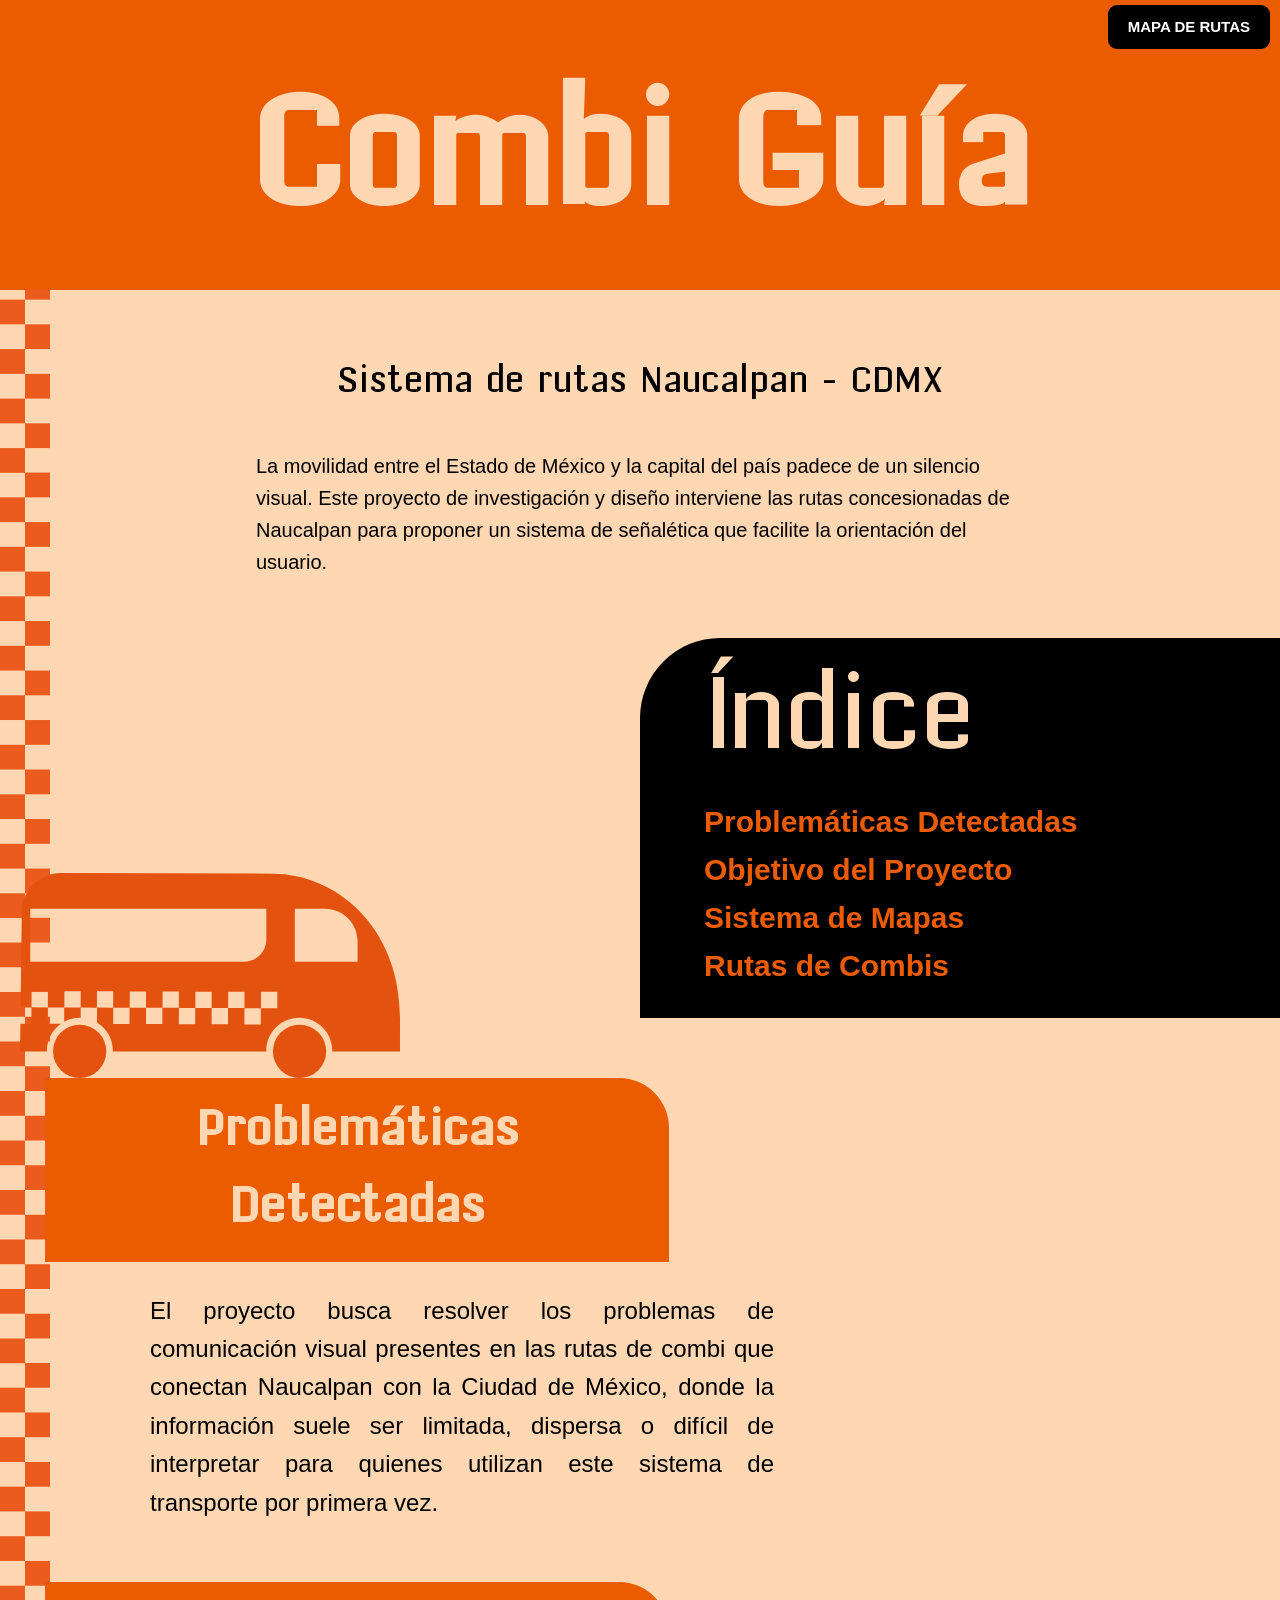
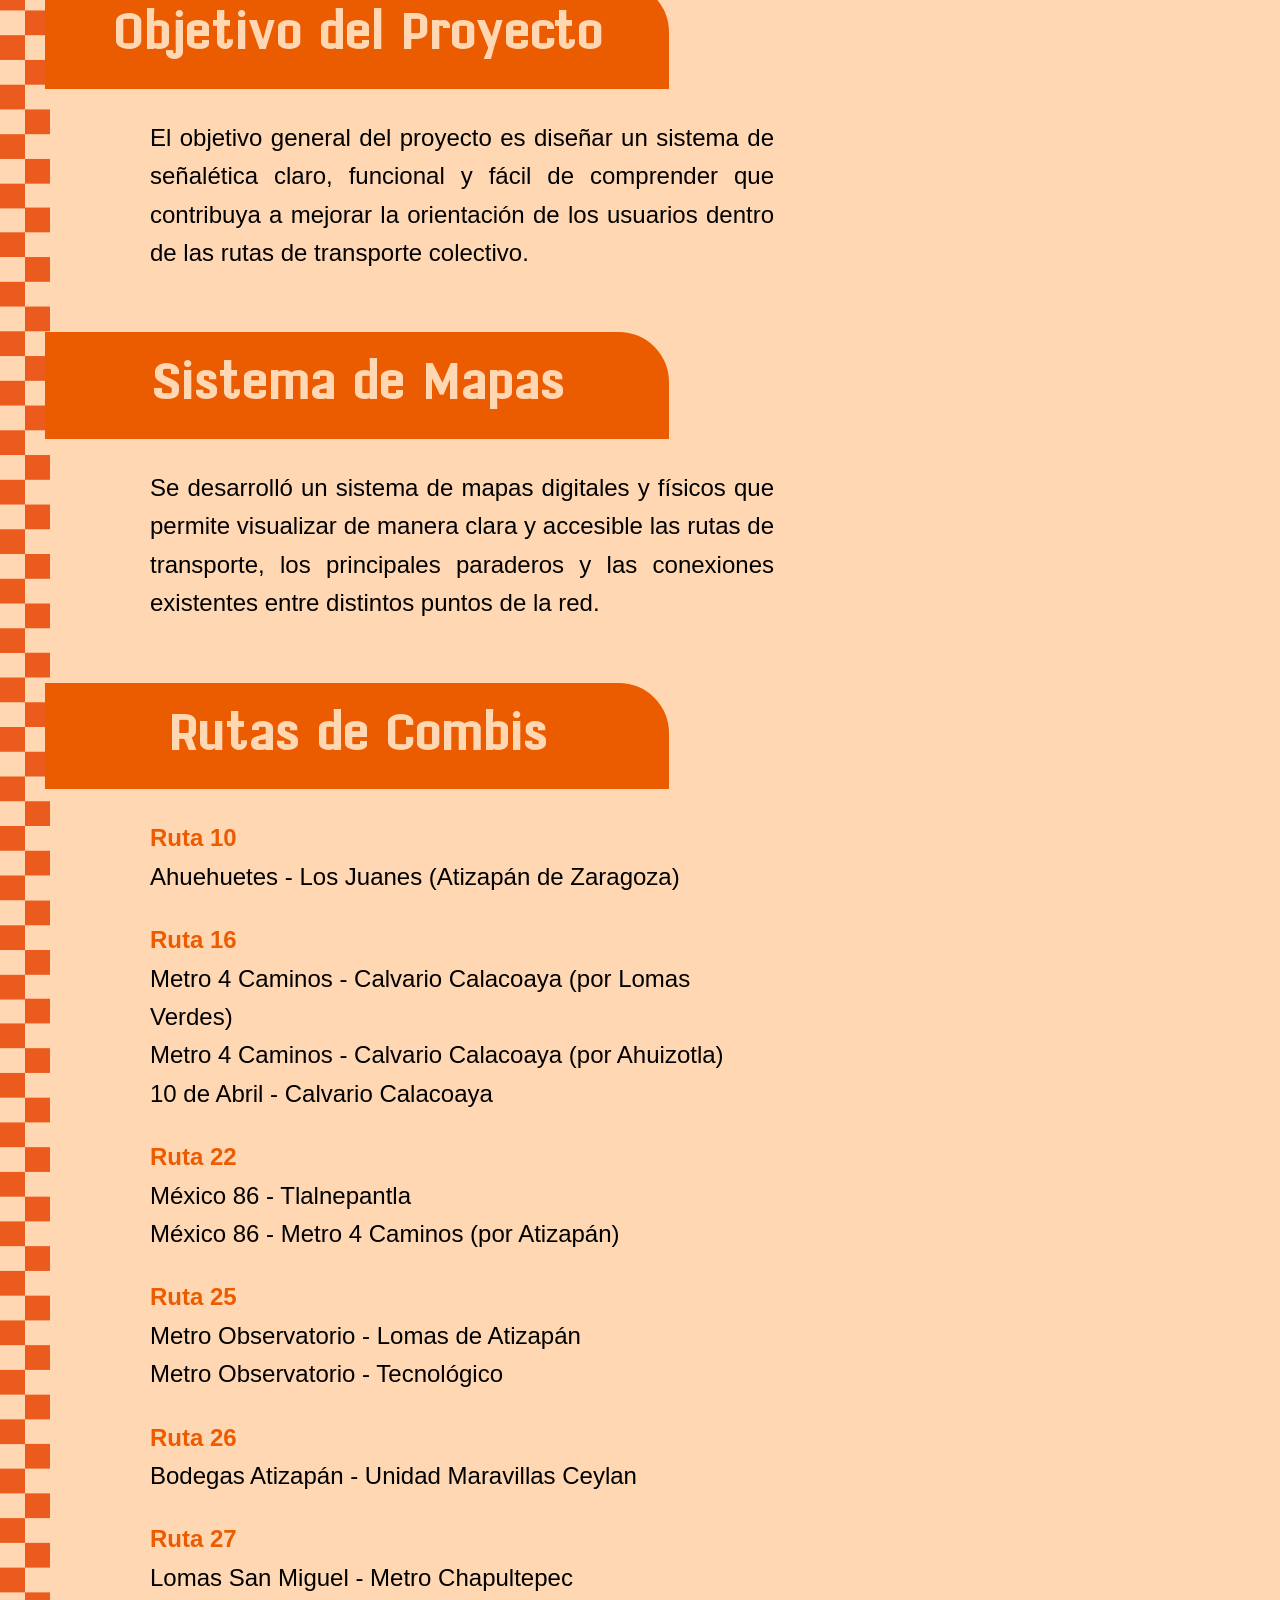
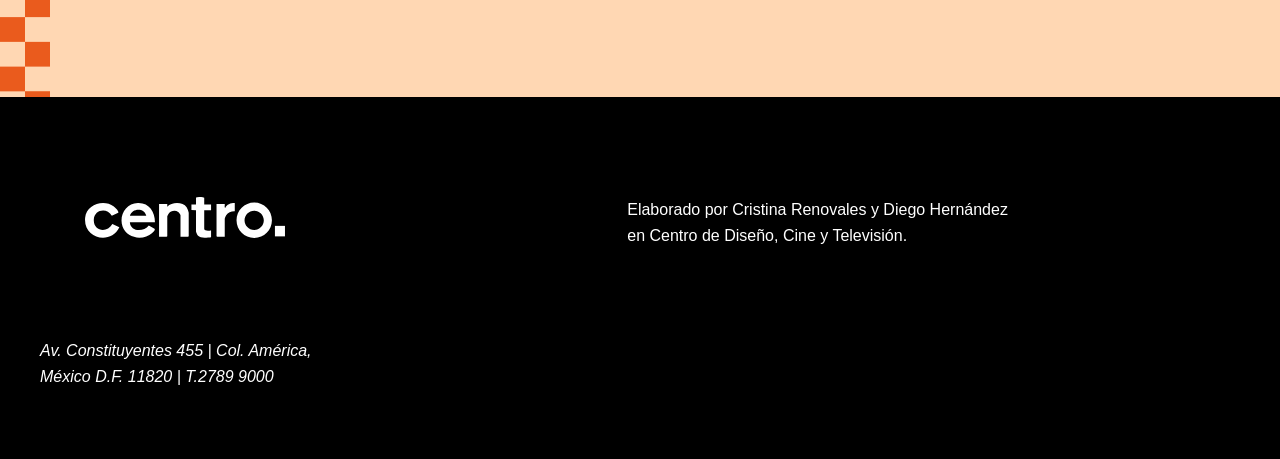
<file: docs/index.html>
<!DOCTYPE html>
<html lang="es">

<head>
    <meta charset="UTF-8">
    <meta name="viewport" content="width=device-width, initial-scale=1.0">

    <title>Combi Guía | Documentación del Proyecto</title>

    <meta name="description"
        content="Documentación del proyecto de movilidad enfocado en las rutas de combis que conectan Naucalpan con estaciones del Metro de la Ciudad de México.">

    <link rel="preconnect" href="https://fonts.googleapis.com">
    <link rel="preconnect" href="https://fonts.gstatic.com" crossorigin>

    <link href="https://fonts.googleapis.com/css2?family=Sansita:wght@400;700;800&display=swap"
        rel="stylesheet">

    <link rel="stylesheet" href="../css/docs.css">

    <link rel="icon" type="image/png" href="../img/favicon1/favicon-96x96.png" sizes="96x96" />
<link rel="icon" type="image/svg+xml" href="../img/favicon1/favicon.svg" />
<link rel="shortcut icon" href="../img/favicon1/favicon.ico" />
<link rel="apple-touch-icon" sizes="180x180" href="../img/favicon1/apple-touch-icon.png" />
<link rel="manifest" href="../img/favicon1/site.webmanifest" />
</head>

<body>

    <header>

        <h1>Combi Guía</h1>

        <nav>
            <a href="../index.html" class="primary-btn">
                MAPA DE RUTAS
            </a>
        </nav>
    </header>

    <section class="intro">

        <h2>Sistema de rutas Naucalpan - CDMX</h2>

        <p>
            La movilidad entre el Estado de México y la capital del país padece de un silencio visual. Este proyecto
            de investigación y diseño interviene las rutas concesionadas de Naucalpan para proponer un sistema de
            señalética que facilite la orientación del usuario.
        </p>

    </section>

   <aside id="main-content">

    <img src="../img/Asset.svg"
         alt="logo combi guia"
         class="combi-logo">

    <h3>Índice</h3>

    <nav>
        <ul>
            <li><a href="#problematica">Problemáticas Detectadas</a></li>
            <li><a href="#objetivo">Objetivo del Proyecto</a></li>
            <li><a href="#sistema-mapas">Sistema de Mapas</a></li>
            <li><a href="#rutas-combis">Rutas de Combis</a></li>
        </ul>
    </nav>

</aside>

    <main>

        <section id="problematica">

            <h4>Problemáticas Detectadas</h4>

            <p>
                El proyecto busca resolver los problemas de comunicación visual presentes en las rutas de combi que
                conectan Naucalpan con la Ciudad de México, donde la información suele ser limitada, dispersa o difícil
                de interpretar para quienes utilizan este sistema de transporte por primera vez.
            </p>

        </section>

        <section id="objetivo">

            <h4>Objetivo del Proyecto</h4>

            <p>
                El objetivo general del proyecto es diseñar un sistema de señalética claro, funcional y fácil de
                comprender que contribuya a mejorar la orientación de los usuarios dentro de las rutas de transporte
                colectivo.
            </p>

        </section>

        <section id="sistema-mapas">

            <h4>Sistema de Mapas</h4>

            <p>
                Se desarrolló un sistema de mapas digitales y físicos que permite visualizar de manera clara y accesible
                las rutas de transporte, los principales paraderos y las conexiones existentes entre distintos puntos de
                la red.
            </p>

        </section>

        <section id="rutas-combis">

            <h4>Rutas de Combis</h4>

            <ul class="rutas">

                <li class="ruta-titulo">Ruta 10</li>
                <li>Ahuehuetes - Los Juanes (Atizapán de Zaragoza)</li>

                <li class="ruta-titulo">Ruta 16</li>
                <li>Metro 4 Caminos - Calvario Calacoaya (por Lomas Verdes)</li>
                <li>Metro 4 Caminos - Calvario Calacoaya (por Ahuizotla)</li>
                <li>10 de Abril - Calvario Calacoaya</li>

                <li class="ruta-titulo">Ruta 22</li>
                <li>México 86 - Tlalnepantla</li>
                <li>México 86 - Metro 4 Caminos (por Atizapán)</li>

                <li class="ruta-titulo">Ruta 25</li>
                <li>Metro Observatorio - Lomas de Atizapán</li>
                <li>Metro Observatorio - Tecnológico</li>

                <li class="ruta-titulo">Ruta 26</li>
                <li>Bodegas Atizapán - Unidad Maravillas Ceylan</li>

                <li class="ruta-titulo">Ruta 27</li>
                <li>Lomas San Miguel - Metro Chapultepec</li>

            </ul>

        </section>

    </main>

    <footer>
        <img src="../img/centro.svg" alt="Centro" width="200">
        <p>
            Elaborado por Cristina Renovales y Diego Hernández <br>en Centro de Diseño, Cine y Televisión.
        </p>

        <address>
            Av. Constituyentes 455 | Col. América, <br> México D.F. 11820 | T.2789 9000
        </address>

    </footer>


</body>

</html>
</file>
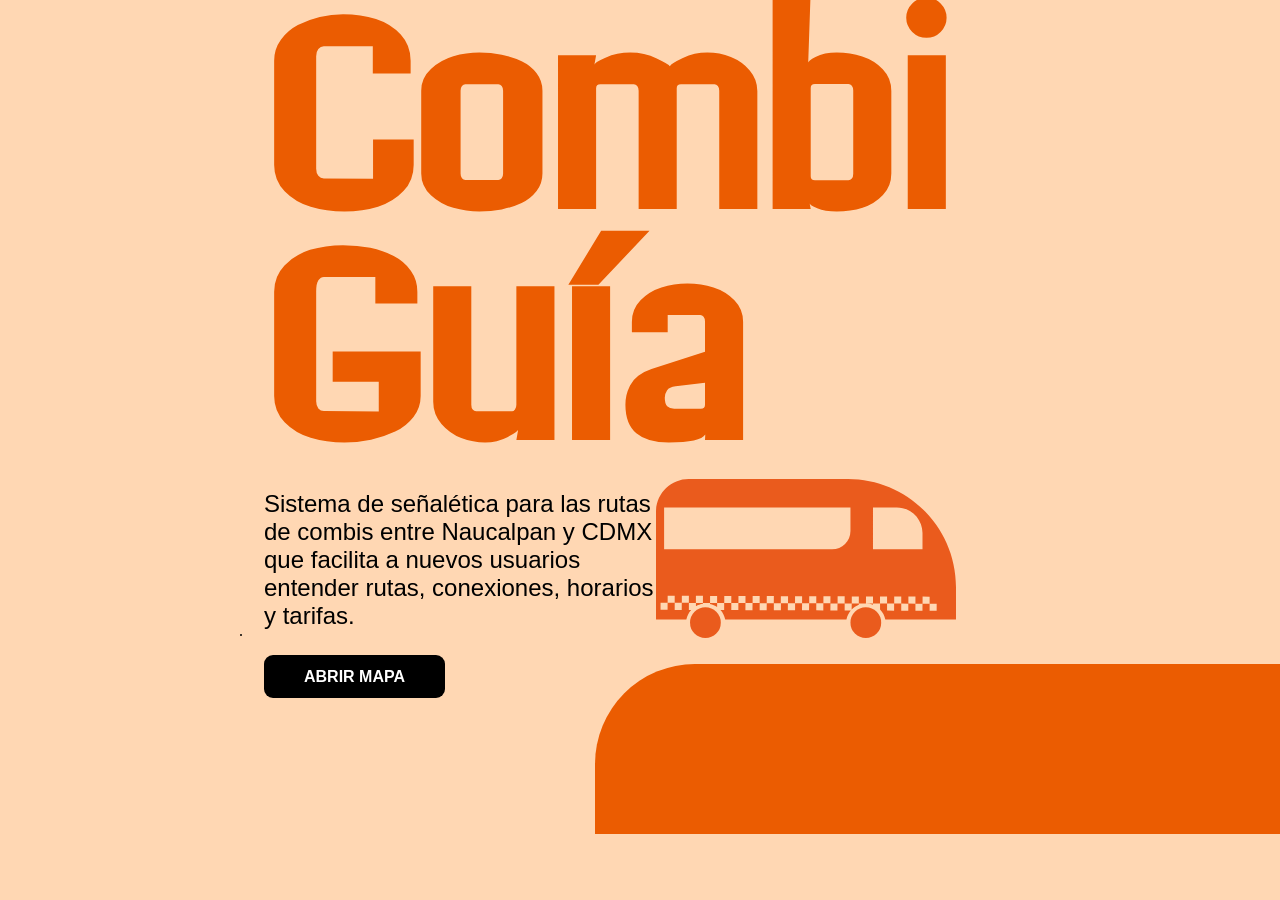
<file: Combi-Guía.html>
<!DOCTYPE html>
<html lang="en">
<head>
    <meta charset="UTF-8">
    <meta name="viewport" content="width=device-width, initial-scale=1.0">
    <title>Combi Guía</title>
    <link rel="preconnect" href="https://fonts.googleapis.com">
    <link rel="preconnect" href="https://fonts.gstatic.com" crossorigin>
    <link
        href="https://fonts.googleapis.com/css2?family=Sansita:ital,wght@0,400;0,700;0,800;0,900;1,400;1,700;1,800;1,900&display=swap"
        rel="stylesheet">
    <link rel="preconnect" href="https://fonts.googleapis.com">
    <link rel="preconnect" href="https://fonts.gstatic.com" crossorigin>
    <link href="https://fonts.googleapis.com/css2?family=Bungee&display=swap" rel="stylesheet">
    <link rel="stylesheet" href="./css/styles.css">

    <link rel="icon" type="image/png" href="./img/favicon1/favicon-96x96.png" sizes="96x96" />
<link rel="icon" type="image/svg+xml" href="./img/favicon1/favicon.svg" />
<link rel="shortcut icon" href="./img/favicon1/favicon.ico" />
<link rel="apple-touch-icon" sizes="180x180" href="./img/favicon1/apple-touch-icon.png" />
<link rel="manifest" href="./img/favicon1/site.webmanifest" />

</head>

<body class="hero-body">
    <section class="hero">
        <h1>Combi Guía</h1>
       <img src="./img/combi.svg" alt="logo combi guia" width="300">
        <div id="text-container">
            <p>Sistema de señalética para las rutas de combis entre Naucalpan y CDMX que facilita a nuevos usuarios entender rutas, conexiones, horarios y tarifas.</p>
             </div>
            <div>
            <nav>
                <li></li><a href="./docs/" class="primary-btn">ABRIR MAPA</a>
            </nav>
            </div>
       <div class="mi-rectangulo"></div>
    </section>
    <footer>
        
    </footer>
    <script>
        const portraitQuery = window.matchMedia('(orientation: portrait)');
        function setVideoSrc() {
            const video = document.getElementById('background-video');
            const isPortrait = portraitQuery.matches;
            video.src = isPortrait ? './video/portrate.mp4' : './video/landscape.mov';
            video.load();
        }
        portraitQuery.addEventListener('change', setVideoSrc);
        setVideoSrc(); // initial
    </script>
</body>
</html>
</file>
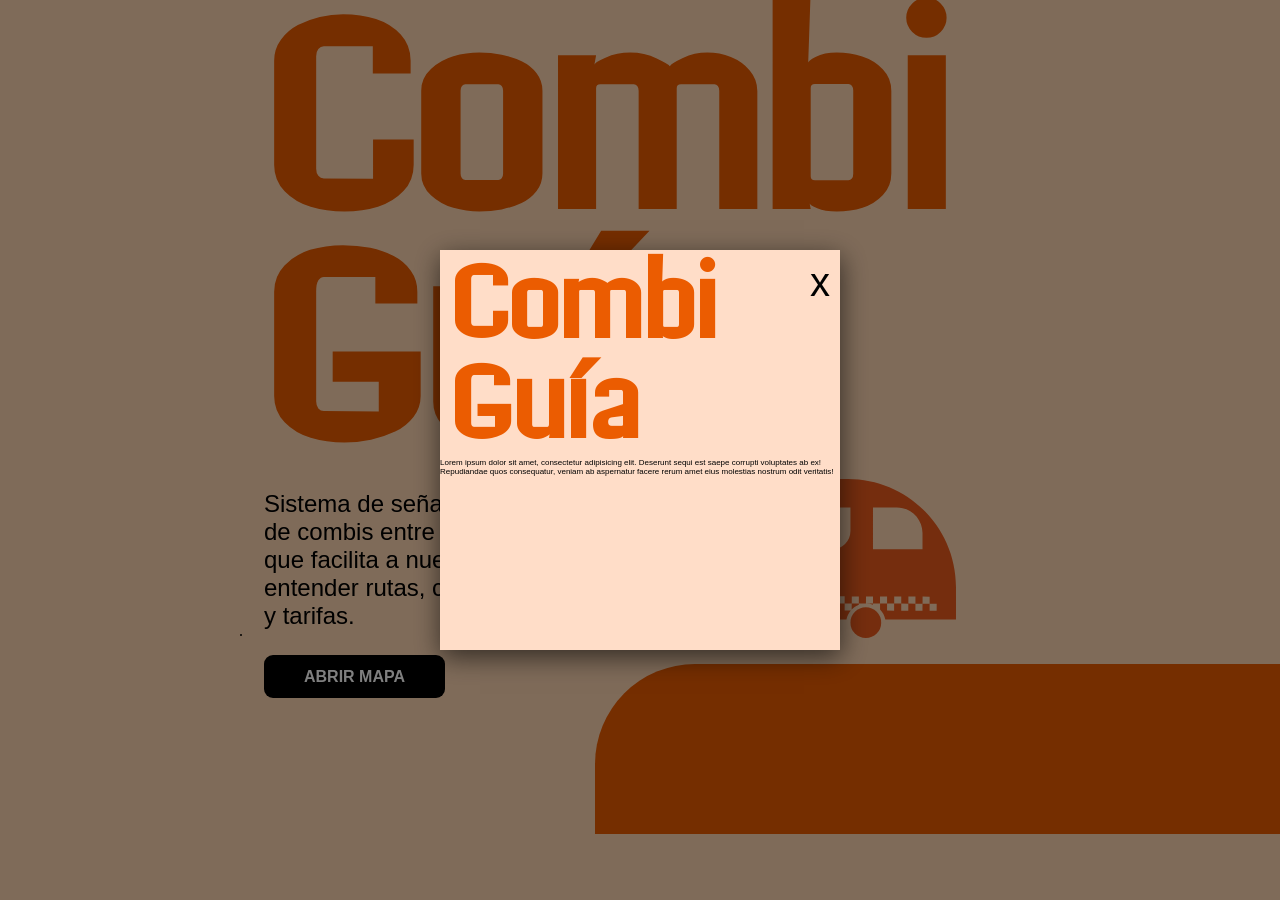
<file: index-Combi-Guía.html>
<!DOCTYPE html>
<html lang="en">
<head>
    <meta charset="UTF-8">
    <meta name="viewport" content="width=device-width, initial-scale=1.0">
    <title>Combi Guía</title>
    <link rel="preconnect" href="https://fonts.googleapis.com">
    <link rel="preconnect" href="https://fonts.gstatic.com" crossorigin>
    <link
        href="https://fonts.googleapis.com/css2?family=Sansita:ital,wght@0,400;0,700;0,800;0,900;1,400;1,700;1,800;1,900&display=swap"
        rel="stylesheet">
    <link rel="preconnect" href="https://fonts.googleapis.com">
    <link rel="preconnect" href="https://fonts.gstatic.com" crossorigin>
    <link href="https://fonts.googleapis.com/css2?family=Bungee&display=swap" rel="stylesheet">
    <link rel="stylesheet" href="./css/styles.css">

    <link rel="icon" type="image/png" href="./img/favicon1/favicon-96x96.png" sizes="96x96" />
<link rel="icon" type="image/svg+xml" href="./img/favicon1/favicon.svg" />
<link rel="shortcut icon" href="./img/favicon1/favicon.ico" />
<link rel="apple-touch-icon" sizes="180x180" href="./img/favicon1/apple-touch-icon.png" />
<link rel="manifest" href="./img/favicon1/site.webmanifest" />

</head>

<body class="hero-body">
    <section class="hero">
        <h1>Combi Guía</h1>
       <img src="./img/combi.svg" alt="logo combi guia" width="300">
        <div id="text-container">
            <p>Sistema de señalética para las rutas de combis entre Naucalpan y CDMX que facilita a nuevos usuarios entender rutas, conexiones, horarios y tarifas.</p>
             </div>
            <div>
            <nav>
                <li></li><a href="./docs/docs.html" class="primary-btn">ABRIR MAPA</a>
            </nav>
            </div>
       <div class="mi-rectangulo"></div>
    </section>
    <footer>
        
    </footer>
    <script>
        const portraitQuery = window.matchMedia('(orientation: portrait)');
        function setVideoSrc() {
            const video = document.getElementById('background-video');
            const isPortrait = portraitQuery.matches;
            video.src = isPortrait ? './video/portrate.mp4' : './video/landscape.mov';
            video.load();
        }
        portraitQuery.addEventListener('change', setVideoSrc);
        setVideoSrc(); // initial
    </script>

     <input type="checkbox" id="btn-modal" checked>
     <div class="modal">
        <div class="contenedor">
            <header>Combi Guía</header>
            <label for="btn-modal">x</label>
            <div class="content">
                <p>Lorem ipsum dolor sit amet, consectetur adipisicing elit. Deserunt sequi est saepe corrupti voluptates ab ex! Repudiandae quos consequatur, veniam ab aspernatur facere rerum amet eius molestias nostrum odit veritatis!</p>
            </div>
        </div>
</body>
</html>
</file>
<file: css/docs.css>
@font-face {
    font-family: 'Combi Sans';
    src: url('../css/CombiSans-Regular.woff2') format('woff2'),
        url('../css/CombiSans-Regular.woff') format('woff');
    font-weight: normal;
    font-style: normal;
    font-display: swap;
}

:root {
    --text-color: rgb(0, 0, 0);
    --background-color: rgb(255, 215, 179);
    --title-color: rgb(235, 92, 1);
    --title-font: 'Combi Sans', sans-serif;
    --body-font: "Helvetica Neue", Helvetica, Arial, sans-serif;
    --sidebar-bg: rgb(255, 255, 255);
}

*, *::before, *::after {
    box-sizing: border-box;
}

html {
    font-size: 50%;
    scroll-behavior: smooth;
    background-color: var(--background-color);
    margin: 0;
    padding: 0;
    z-index: auto;
}
*{
    margin:0;
    padding:0;
    box-sizing:border-box;
}

html{
    scroll-behavior:smooth;
}

body{
    background: var(--background-color);
    background-image: url('../img/Recurso.svg');
    background-repeat: no-repeat;
    background-position: left top;
    background-size: 49.5px;
    color: var(--text-color);
    font-family: var(--body-font);
    line-height: 1.6;
}

header{
    background:var(--title-color);
    padding:40px 0 10px 0;
    text-align:center;
    color: var(--background-color)
}

header h1{
    font-size: 150px;
     font-family: var(--title-font);
}


h2{
    margin-top: 5%;
    font-size: 35px;
    font-family: var(--title-font);
    color: var(--text-color);
    text-align:center;
    margin-bottom:40px;
    font-weight:500;
}

p{
    margin-left: 20%;
    margin-right: 20%;
    font-size: 20px;
    color: var(--text-color);
    text-align: left;
}


.primary-btn {
    background-color: rgb(0, 0, 0);
    color: rgb(255, 255, 255);
    padding: 10px 20px;
    border-radius: 9px;           /* Rectángulo puro */
    text-decoration: none;      /* Sin subrayado inicial */
    font-family: var(--body-font);
    font-weight: bold;
    font-size: 15px;
    display: inline-block;
    transition: color 0.3s ease;
    top: 5px;
    right: 10px;
    position: absolute;
}

.primary-btn:hover { 
     color: var(--title-color);
}

#main-content h3 {
    font-size: 100px;
    font-family: var(--title-font);
    color: var(--background-color);
    font-weight: 100;
    width: 300px;
    margin-left: 10%;
    margin-top: 5%;

}

 #main-content{
    height: 380px;
    background-color: var(--text-color);
    font-family: var(--body-font);
    font-size: 30px;
    position: relative;
     margin: 60px 0 30px auto;
    width: 50%;
    z-index: 1;
    border-top-left-radius: 80px;
}  

#main-content li a {
    text-decoration: none;
    color: var(--title-color);
    font-weight: bold;
    margin-left: 10%;

}

#main-content li a:hover {
    text-decoration: underline;
}

#main-content ul {
    list-style-type: none;
    padding-left: 0;
    bottom: 20px;
}
main{
    width:65%;
    padding-bottom:100px;
}

h4, h5, h6{
    background:var(--title-color);
    color:var(--background-color);
    width: 75%;
    padding:15px;
    margin:60px 0 30px 45px;
    text-align:center;
    font-family:var(--title-font);
    font-size:6rem;
    border-top-right-radius:50px;
}

main p{
    width:75%;
    max-width:900px;
    margin-left:150px;
    font-size:3em;
    text-align:justify;
}

/* RUTAS */

.rutas{
    width:75%;
    margin-left:150px;
    list-style:none;
    font-size:3rem;
}

.ruta-titulo{
    color:var(--title-color);
    font-weight:bold;
    margin-top:25px;
}

/* FOOTER */

footer{
    padding:40px;
    background:var(--text-color);
    color:var(--sidebar-bg);
    z-index: 1;
}

footer p {
    display: inline-block;
    font-size:2rem;
    color: var(--sidebar-bg);
    margin:60px 50px 30px 300px;
    vertical-align: top;
}

footer address{
    display: inline-block;
    font-size:2rem;
    color: var(--sidebar-bg);
    margin:60px 0 30px 0;
    vertical-align: top;
}

footer img{
    display:inline-block;
    vertical-align:top;
    margin:60px 40px 30px 45px;
}
/* RESPONSIVE */

@media (max-width:900px){

    #main-content{
        position:static;

        width:100%;
        height:auto;
    }

    main{
        width:100%;
    }

    main p,
    .intro p,
    .rutas{
        width:90%;
        margin:20px auto;
    }

    h4{
        width:90%;
        margin:40px auto;
    }

    header h1{
        font-size:5rem;
    }
}

img[alt="Cuadros"]
{
    position:absolute;
    left:10px;
    top: 0px;
    z-index: -1;
}

.combi-logo{
    position:absolute;
    left:-620px;
    top:235px;
    width:380px;
    z-index:2;
}

@media (orientation: portrait) {
    height: auto;
    width: 100%;
    object-fit: contain;
    
}
</file>
<file: css/styles.css>
@font-face {
    font-family: 'Combi Sans';
    src: url('CombiSans-Regular.woff2') format('woff2'),
        url('CombiSans-Regular.woff') format('woff');
    font-weight: normal;
    font-style: normal;
    font-display: swap;
}

:root {
    --text-color: rgb(0, 0, 0);
    --accent-color: rgb(59,165,41);
    --background-color: rgb(255, 215, 179);
    --title-color: rgb(235, 92, 1);
    --title-font: 'Combi Sans', sans;
    --body-font: 'helvetica', sans-serif;
}

html {
    font-size: 50%;
    scroll-behavior: smooth;
    background-color: var(--background-color);
}
* {
    box-sizing: border-box;
}

.hero-body h1 {
    margin-left: 2%;
    margin-top:2%; 
    
    color: var(--title-color);
    font-family: var(--title-font);
    font-size: 260px;
    font-style: normal;
    font-weight: 700;
    line-height: 89%; 
    letter-spacing: -10.4px;
    

    /* Efecto de una palabra por línea */
    display: block;
    width: min-content;      /* Fuerza el salto de línea por palabra */
    margin-bottom: 0%;      /* LOS 5 PIXELES DE SEPARACIÓN AQUÍ */
}


#text-container {
    color: var(--text-color);
    font-family: var(--body-font);
    font-size: 3em;
    position: absolute;
    width: 50%;
    max-width: 600px;
    min-width: 320px;
    position: relative; /* Cambiar absolute por relative es clave aquí */
    margin-top: -150px;
    margin-left: 3%;
}

/* Botón Primario (Rectángulo Negro) */
.primary-btn {
    background-color: rgb(0, 0, 0);
    color: rgb(255, 255, 255);
    padding: .8em 2.5em;
    border-radius: 9px;           /* Rectángulo puro */
    text-decoration: none;      /* Sin subrayado inicial */
    font-family: var(--body-font);
    font-weight: bold;
    font-size: 2em;
    display: inline-block;
    transition: color 0.3s ease;
    margin-left: 3%;
    margin-top: 2%;
}

.primary-btn:hover {
    color: var(--title-color);
}

.mi-rectangulo {
  position: relative;
  width: 800px; /* Ancho */
  height: 170px; /* Alto (más pequeño que el ancho) */
  background-color: var(--title-color);
  position: relative;
  margin-top: -4.3%;
  left: 44.4%;
  border-top-left-radius: 100px;
}           

img[src$=".svg"] {
position: relative;
 margin-left: 52%;
 bottom: -300%;
}

*{
    margin: 0%;
    padding: 0%;
    box-sizing: border-box;
    font-family: 'helvetica', sans;
}

body, .modal {
width: 100%;
height: 100%;
display: flex;
justify-content: center;
align-items: center;

}

.modal {
position: fixed;
top: 0;
left: 0;
background-color: rgba(0, 0, 0, 0.5);
transition: all 500ms ease;
opacity: 0;
visibility: hidden;

}

#btn-modal:checked ~ .modal {
opacity: 1;
visibility: visible;
}

.contenedor {
background-color: rgb(255, 221, 200);
width: 400px;
height: 400px;
margin: auto;
box-shadow: 1px 7px 25px rgba(0, 0, 0, 0.6);
transition: all 500ms ease;
position: relative;
}

.contenedor header{
     margin-left: 2%;
    margin-top:2%; 
    
    color: var(--title-color);
    font-family: var(--title-font);
    font-size: 100px;
    font-style: normal;
    font-weight: 700;
    line-height: 100%; 
    letter-spacing: -3.5px;
    

    /* Efecto de una palabra por línea */
    display: block;
    width: min-content;      /* Fuerza el salto de línea por palabra */
    margin-bottom: 0%;      /* LOS 5 PIXELES DE SEPARACIÓN AQUÍ */
}

.contenedor label {
    position: absolute;
    top: 10px;
    right: 10px;
    font-size: 5em;
    color: var(--text-color);
    cursor: pointer;
 
}

#btn-modal {
    display: none;
}

.lbl-modal {
background-color: rgb(255, 255, 255);
padding: 10px 15px;
border-radius: 15%;
cursor: pointer;

}
</file>
